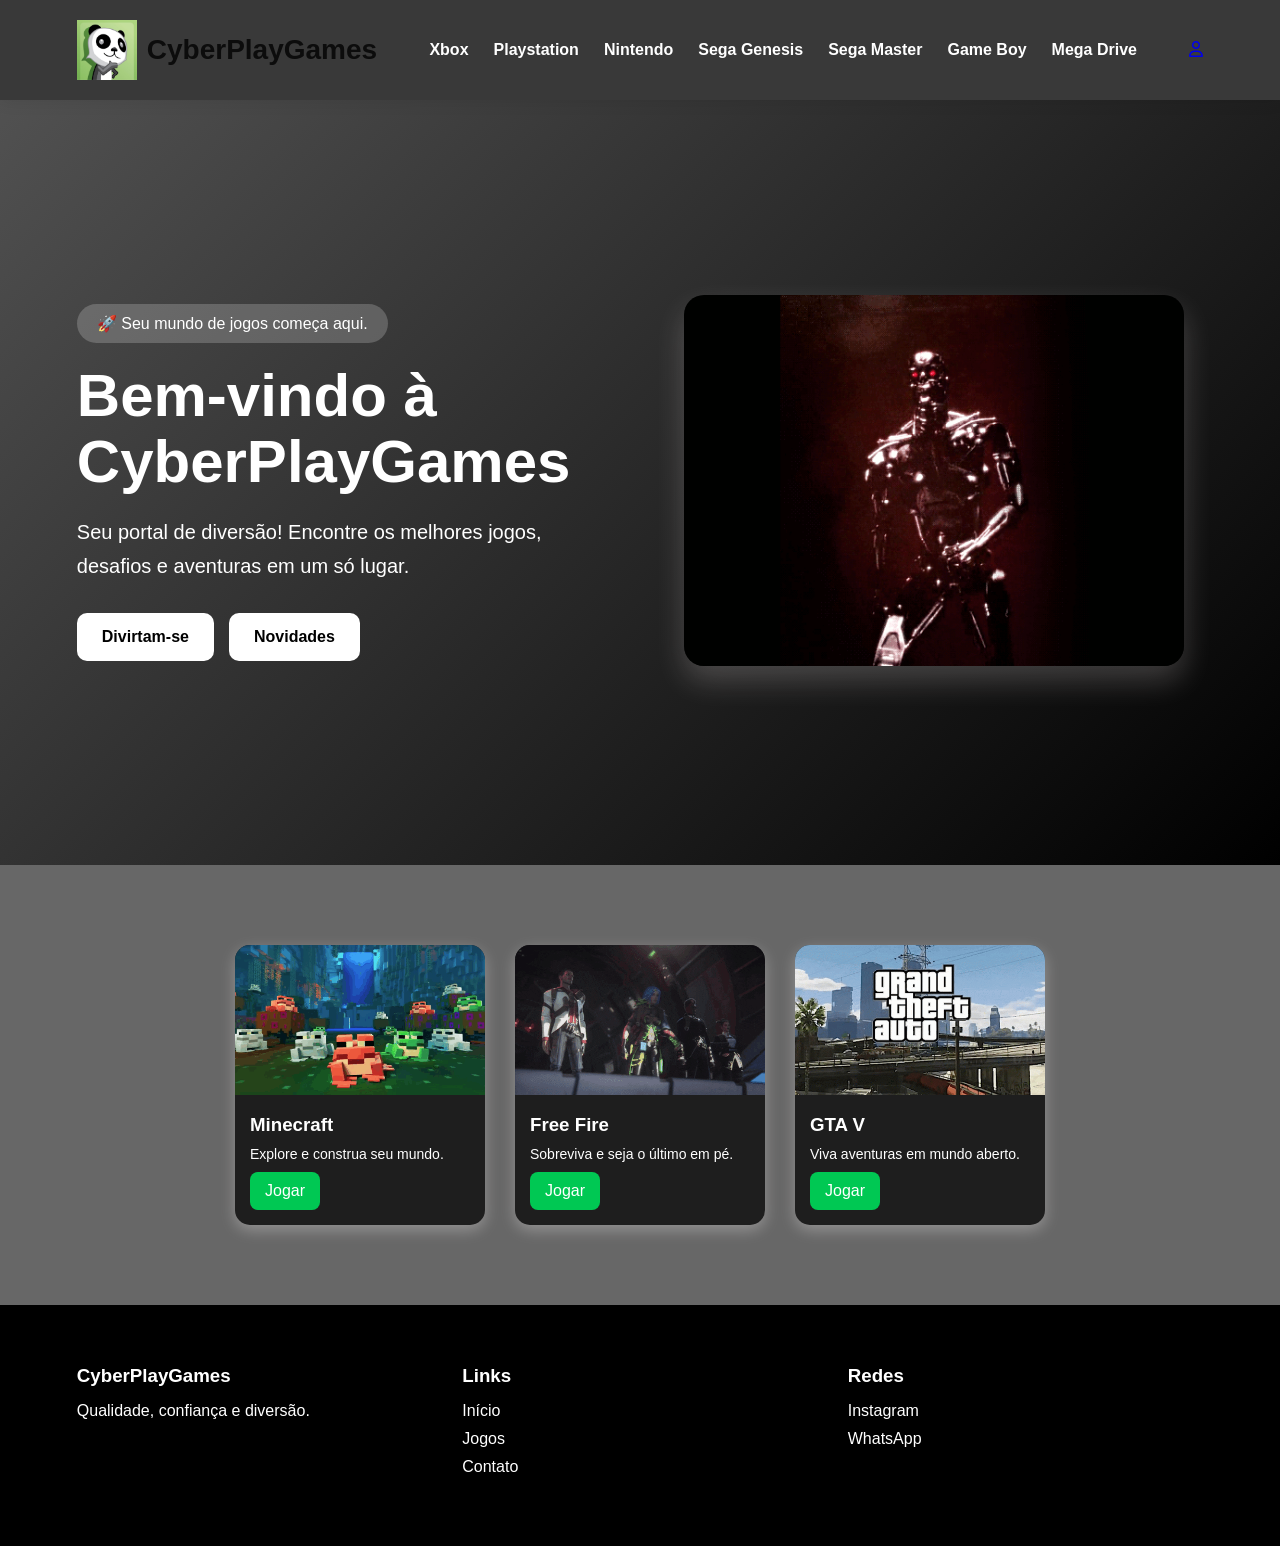
<file: index.html>
<!DOCTYPE html>
<html lang="pt-BR">
<head>
    <meta charset="UTF-8">
    <meta name="viewport" content="width=device-width, initial-scale=1.0">
    <title>Games</title>
    <link rel="stylesheet" href="style.css">

    <link rel="stylesheet"
    href="https://cdnjs.cloudflare.com/ajax/libs/font-awesome/6.5.1/css/all.min.css">
</head>
<body>

    <header class="header">

        <div class="logo">
            <img src="Logo/logo site.jpg" alt="Logo">
            <h2>CyberPlayGames</h2>
        </div>

        <nav class="menu">
            <a href="https://www.xbox.com/pt-BR/">Xbox</a>
            <a href="https://store.playstation.com/pt-br/pages/latest?gad_source=1&gad_campaignid=23350132314&gbraid=0AAAAADtcy-2M2bPuR9wuFtxD_IiBhQu7V&gclid=CjwKCAjwuuPRBhAnEiwA2Ji8esZuYASUYCvba7IoB0tJMkUUdSTTy9Nz9hstu1LVD8QuUeoIYRJfoRoCu_sQAvD_BwE">Playstation</a>
            <a href="https://www.nintendo.com/pt-br/?srsltid=AfmBOopkL4LX8rBCemCF1TUB2AkBNOReqq48RmtPNSZQTilImquVJ3hG">Nintendo</a>
            <a href="https://lista.mercadolivre.com.br/sega-genesis">Sega Genesis</a>
            <a href="https://www.loja.tectoy.com.br/produto/master-system-evolution-com-132-jogos-na-memoria/?srsltid=AfmBOopUEvGL9g3XKKQJf9hXoVJjWXhRD04ELnpsuv4-1QgEOOjp1rFH">Sega Master</a>
            <a href="https://www.olx.com.br/anuncios/nintendo-game-boy-original">Game Boy</a>
            <a href="https://www.olx.com.br/anuncios/mega-drive-console?utm_source=google&utm_medium=cpc&utm_campaign=pmaxsellerpribr_gg_pm_pi_ai_tp_wb_cr_ol_pf&gad_source=1&gad_campaignid=21048968096&gbraid=0AAAAADlsGn_UjeOq2B8HyKo3BZ7FRXrLo&gclid=CjwKCAjwuuPRBhAnEiwA2Ji8eunWeW0Jf3NqI7m3yQOVXPG_OIAdOONF0B3c9LdxjBLI1JlejLJ81hoC1SYQAvD_BwE">Mega Drive</a>
        </nav>

        <div class="header-icons">

            <a href="Login.html">
                <i class="fa-regular fa-user"></i>
            </a>

            <div class="menu-mobile">
                <i class="fa-solid fa-bars"></i>
            </div>

        </div>

    </header>

    <section class="hero" id="inicio">

        <div class="hero-text">

            <span class="tag">
                🚀 Seu mundo de jogos começa aqui.
            </span>

            <h1>
                Bem-vindo à CyberPlayGames
            </h1>

            <p>
                Seu portal de diversão! Encontre os melhores jogos, desafios e aventuras em um só lugar.
            </p>

            <div class="hero-buttons">

                <a href="https://www.crazygames.com/br/" class="btn-principal">
                    Divirtam-se
                </a>

                <a href="https://br.ign.com/" class="btn-principal">
                    Novidades
                </a>

            </div>

        </div>

        <div class="hero-image">
            <img src="separado/SERA ESSE.gif" alt="Banner">
        </div>

    </section>

    <section class="cards">

        <div class="card">
            <img src="separado/minecraft.gif" alt="Minecraft">

            <div class="card-content">
                <h3>Minecraft</h3>
                <p>Explore e construa seu mundo.</p>
                <a href="https://www.crazygames.com/br/game/bloxdhop-io" class="btn">Jogar</a>
            </div>
        </div>

        <div class="card">
            <img src="separado/free fire2.gif" alt="Free Fire">

            <div class="card-content">
                <h3>Free Fire</h3>
                <p>Sobreviva e seja o último em pé.</p>
                <a href="https://www.minijogos.com.br/jogo/free-fire" class="btn">Jogar</a>
            </div>
        </div>

        <div class="card">
            <img src="separado/Gta v.gif" alt="GTA V">

            <div class="card-content">
                <h3>GTA V</h3>
                <p>Viva aventuras em mundo aberto.</p>
                <a href="https://www.crazygames.com/br/t/gta" class="btn">Jogar</a>
            </div>
        </div>
    </section>

    <footer class="footer">

        <div>
            <h3>CyberPlayGames</h3>
            <p>Qualidade, confiança e diversão.</p>
        </div>

        <div>
            <h3>Links</h3>
            <p>Início</p>
            <p>Jogos</p>
            <p>Contato</p>
        </div>

        <div>
            <h3>Redes</h3>
            <p>Instagram</p>
            <p>WhatsApp</p>
        </div>

    </footer>

</body>
</html>
</file>
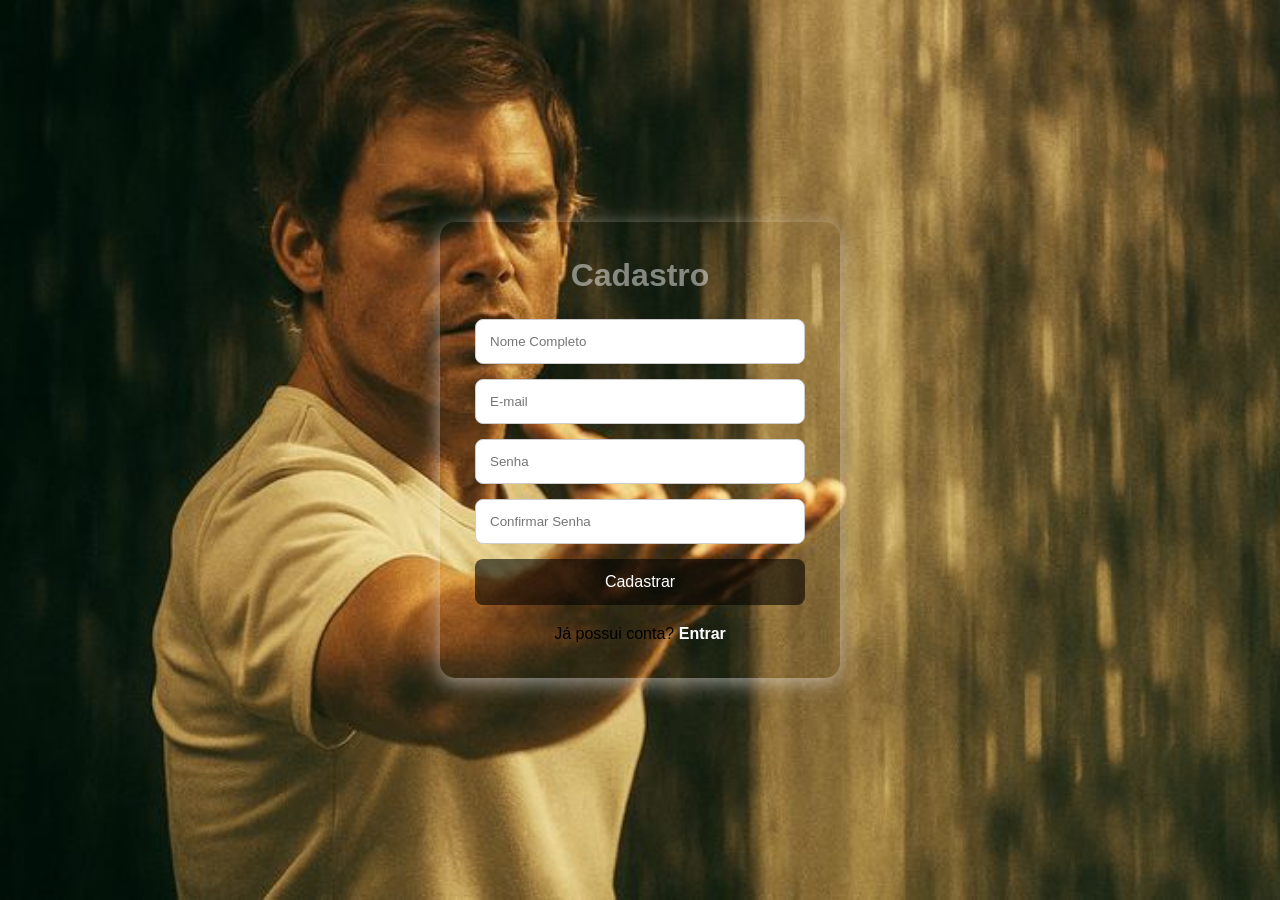
<file: cadastro.html>
<!DOCTYPE html>
<html lang="pt-BR">
<head>
    <meta charset="UTF-8">
    <meta name="viewport" content="width=device-width, initial-scale=1.0">
    <title>...</title>
    <link rel="stylesheet" href="cadastro.css">
    <link rel="stylesheet">
</head>
<body>

<div class="cadastro-box">

    <h1>Cadastro</h1>

    <form id="formCadastro">

        <input type="text" id="nome" placeholder="Nome Completo" required>

        <input type="email" id="email" placeholder="E-mail" required>

        <input type="password" id="senha" placeholder="Senha" required>

        <input type="password" id="confirmarSenha" placeholder="Confirmar Senha" required>

        <button type="submit">
            Cadastrar
        </button>

    </form>

    <p>
        Já possui conta?
        <a href="Login.html">Entrar</a>
    </p>

</div>

<script src="cadastro.js"></script>

</body>
</html>
</file>
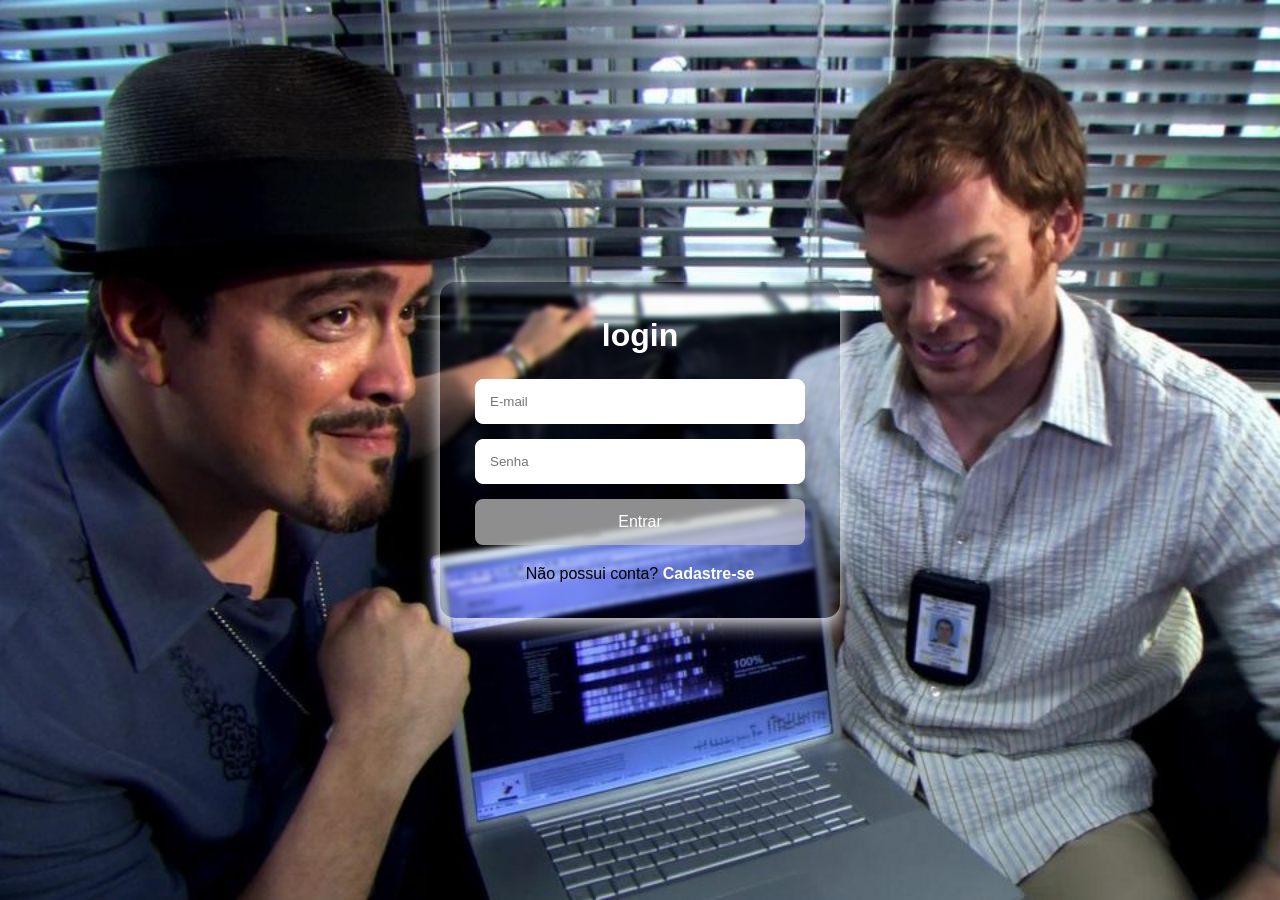
<file: Login.html>
<!DOCTYPE html>
<html lang="pt-BR">
<head>
    <meta charset="UTF-8">
    <meta name="viewport" content="width=device-width, initial-scale=1.0">
    <title>...</title>

    <link rel="stylesheet" href="login.css">
</head>
<body>

    <div class="login-box">

        <h1>login</h1>

        <form id="formLogin">

            <input
                type="email"
                id="email"
                placeholder="E-mail"
                required
            >

            <input
                type="password"
                id="senha"
                placeholder="Senha"
                required
            >

            <button type="submit">
                Entrar
            </button>

        </form>

        <p>
            Não possui conta?
            <a href="cadastro.html">Cadastre-se</a>
        </p>

    </div>
    <script src="login.js"></script>

</body>
</html>
</file>
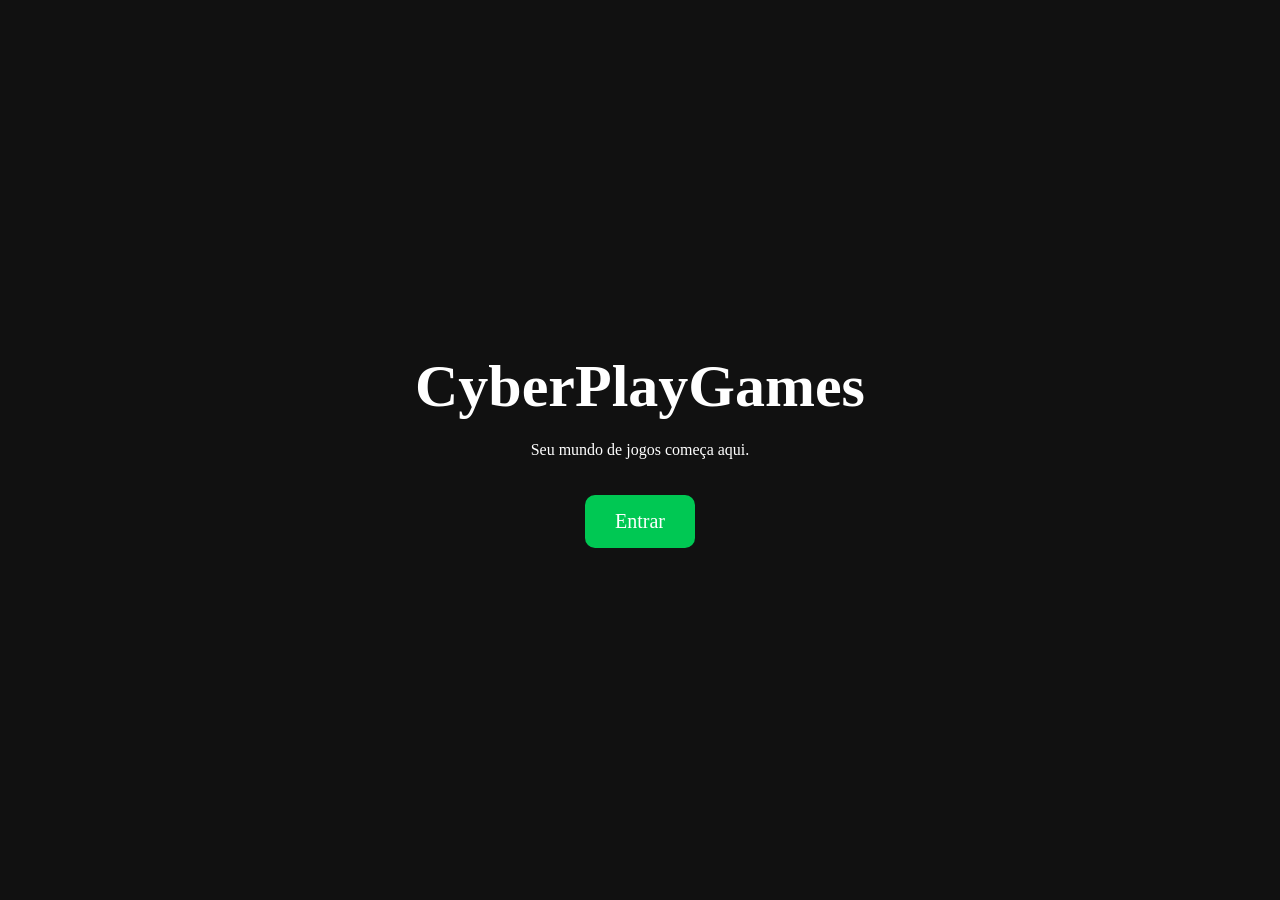
<file: tela de apresentação.html>
<!DOCTYPE html>
<html lang="pt-BR">
<head>
<meta charset="UTF-8">
<meta name="viewport" content="width=device-width, initial-scale=1.0">
<link rel="stylesheet" href="apre.css">
<title>CyberPlayGames</title>
<body>

<div class="tela">

    <h1>CyberPlayGames</h1>

    <p>Seu mundo de jogos começa aqui.</p>

    <br><br>

    <a href="index.html">Entrar</a>

</div>

</body>
</html>
</file>
<file: style.css>
*{
    margin:0;
    padding:0;
    box-sizing:border-box;
    font-family:'Segoe UI',sans-serif;
    scroll-behavior:smooth;
}

body{
    background:#676767;
    color:#0c0c0c;
    overflow-x:hidden;
}

.header{
    width:100%;
    background:rgb(57, 57, 57);
    padding:20px 6%;
    display:flex;
    justify-content:space-between;
    align-items:center;
    position:sticky;
    top:0;
    z-index:999;
    box-shadow:0 2px 15px rgba(0,0,0,.08);
}

.logo{
    display:flex;
    align-items:center;
    gap:10px;
}

.logo img{
    width:60px;
}

.logo h2{
    font-size:28px;
    font-weight:700;
}

.menu{
    display:flex;
    gap:25px;
}

.menu a{
    text-decoration:none;
    color:#ffffff;
    font-weight:600;
    transition:.3s;
    position:relative;
}

.menu a:hover{
    color:#000000;
}

.menu a::after{
    content:"";
    width:0;
    height:3px;
    background:#000000;
    position:absolute;
    left:0;
    bottom:-6px;
    transition:.3s;
}

.menu a:hover::after{
    width:100%;
}

.menu-mobile{
    display:none;
    font-size:25px;
    cursor:pointer;
}

.hero{
    min-height:85vh;
    display:flex;
    justify-content:space-between;
    align-items:center;
    padding:80px 6%;
    gap:50px;
    background:linear-gradient(
        135deg,
        #515151,
        #000000
    );
}

.hero-text{
    flex:1;
    color:white;
}

.tag{
    display:inline-block;
    background:rgba(255,255,255,.2);
    padding:10px 20px;
    border-radius:30px;
    margin-bottom:20px;
}

.hero-text h1{
    font-size:60px;
    line-height:1.1;
    margin-bottom:20px;
}

.hero-text p{
    font-size:20px;
    line-height:1.7;
    margin-bottom:30px;
}

.hero-buttons{
    display:flex;
    gap:15px;
}

.btn-principal{
    background:rgb(255, 255, 255);
    color:#000000;
    text-decoration:none;
    padding:15px 25px;
    border-radius:10px;
    font-weight:bold;
}

.btn-secundario{
    border:2px solid white;
    color:white;
    text-decoration:none;
    padding:15px 25px;
    border-radius:10px;
}

.hero-image{
    flex:1;
    text-align:center;
}

.hero-image img{
    width:100%;
    max-width:500px;
    border-radius:20px;
    box-shadow:0 15px 30px rgba(255, 245, 245, 0.2);
}

.titulo{
    text-align:center;
    margin-bottom:50px;
}

.titulo h2{
    font-size:40px;
    color:#ffffff;
}

.footer{
    background:#000000;
    color:white;
    display:grid;
    grid-template-columns:repeat(auto-fit,minmax(250px,1fr));
    gap:30px;
    padding:60px 6%;
}

.footer h3{
    margin-bottom:15px;
    color:#ffffff;
}

.footer p{
    margin:10px 0;
}

@media(max-width:991px){

    .menu{
        display:none;
    }
}

.card{
    width:250px;
    background:#1e1e1e;
    border-radius:15px;
    overflow:hidden;
    box-shadow:0 5px 15px rgba(255, 252, 252, 0.3);
    transition:.3s;
}

.card:hover{
    transform:translateY(-10px);
}

.card img{
    width:100%;
    height:150px;
    object-fit:cover;
}

.card-content{
    padding:15px;
    color:white;
}

.card-content h3{
    margin-bottom:10px;
}

.card-content p{
    color:#ffffff;
    font-size:14px;
}

.btn{
    display:inline-block;
    margin-top:10px;
    padding:10px 15px;
    background:#00c853;
    color:white;
    text-decoration:none;
    border-radius:8px;
}

.cards{
    display:flex;
    justify-content:center;
    gap:30px;
    flex-wrap:wrap;
    padding:80px 6%;
}
</file>
<file: cadastro.css>
*{
    margin:0;
    padding:0;
    box-sizing:border-box;
    font-family:Arial, Helvetica, sans-serif;
}

body{
    min-height:100vh;
    display:flex;
    justify-content:center;
    align-items:center;
    background-image: url(Imagens/cadastro1.jpg);
   background-size: cover;
    background-position: center;
     background-repeat: no-repeat;
      overflow: hidden;
}

.cadastro-box{
    width:400px;
    padding:35px;
    border-radius:15px;
    box-shadow:0 5px 20px rgba(255, 252, 252, 0.525);
}

.cadastro-box h1{
    text-align:center;
    margin-bottom:25px;
    color:#ffffff77;
}

.cadastro-box input{
    width:100%;
    padding:14px;
    margin-bottom:15px;
    border:1px solid #ccc;
    border-radius:8px;
}

.cadastro-box button{
    width:100%;
    padding:14px;
    border:none;
    background:#00000096;
    color:white;
    border-radius:8px;
    cursor:pointer;
    font-size:16px;
}

.cadastro-box button:hover{
    background:#f28d0092;
}

.cadastro-box p{
    margin-top:20px;
    text-align:center;
}

.cadastro-box a{
    color:#ffffff;
    text-decoration:none;
    font-weight:bold;
}
</file>
<file: login.css>
*{
    margin:0;
    padding:0;
    box-sizing:border-box;
    font-family:Arial, Helvetica, sans-serif;

}

body{
   background-image: url(Imagens/dexter.jpg);
   background-size: cover;
    background-position: center;
     background-repeat: no-repeat;
      overflow: hidden;
    min-height:100vh;
    display:flex;
    justify-content:center;
    align-items:center;
}

.login-box{
    backdrop-filter: blur(2px);
    width:400px;
    padding:35px;
    border-radius:15px;
    box-shadow:0 5px 20px rgb(255, 255, 255);
}

.login-box h1{
    text-align:center;
    margin-bottom:25px;
    color:#ffffff;
}

.login-box input{
    width:100%;
    padding:14px;
    margin-bottom:15px;
    border:1px solid #ffffff;
    border-radius:8px;
}

.login-box button{
    width:100%;
    padding:14px;
    border:none;
    background:#c4c4c4b9;
    color:white;
    border-radius:8px;
    cursor:pointer;
    font-size:16px;
}

.login-box button:hover{
    background:#e92525;
}

.login-box p{
    margin-top:20px;
    text-align:center;
}

.login-box a{
    color:#ffffff;
    text-decoration:none;
    font-weight:bold;
}
</file>
<file: apre.css>
*{
    margin:0;
    padding:0;
    box-sizing:border-box;
}

body{
    background:#111;
    color:white;
    height:100vh;

    display:flex;
    justify-content:center;
    align-items:center;
}

.tela{
    text-align:center;
}

h1{
    font-size:60px;
    margin-bottom:20px;
    animation: subir 2s infinite alternate;
}

a{
    display:inline-block;
    text-decoration:none;
    color:white;
    background:#00c853;
    padding:15px 30px;
    border-radius:10px;
    font-size:20px;
}

@keyframes subir{
    from{
        transform:translateY(0);
    }

    to{
        transform:translateY(-15px);
    }
}
</file>
